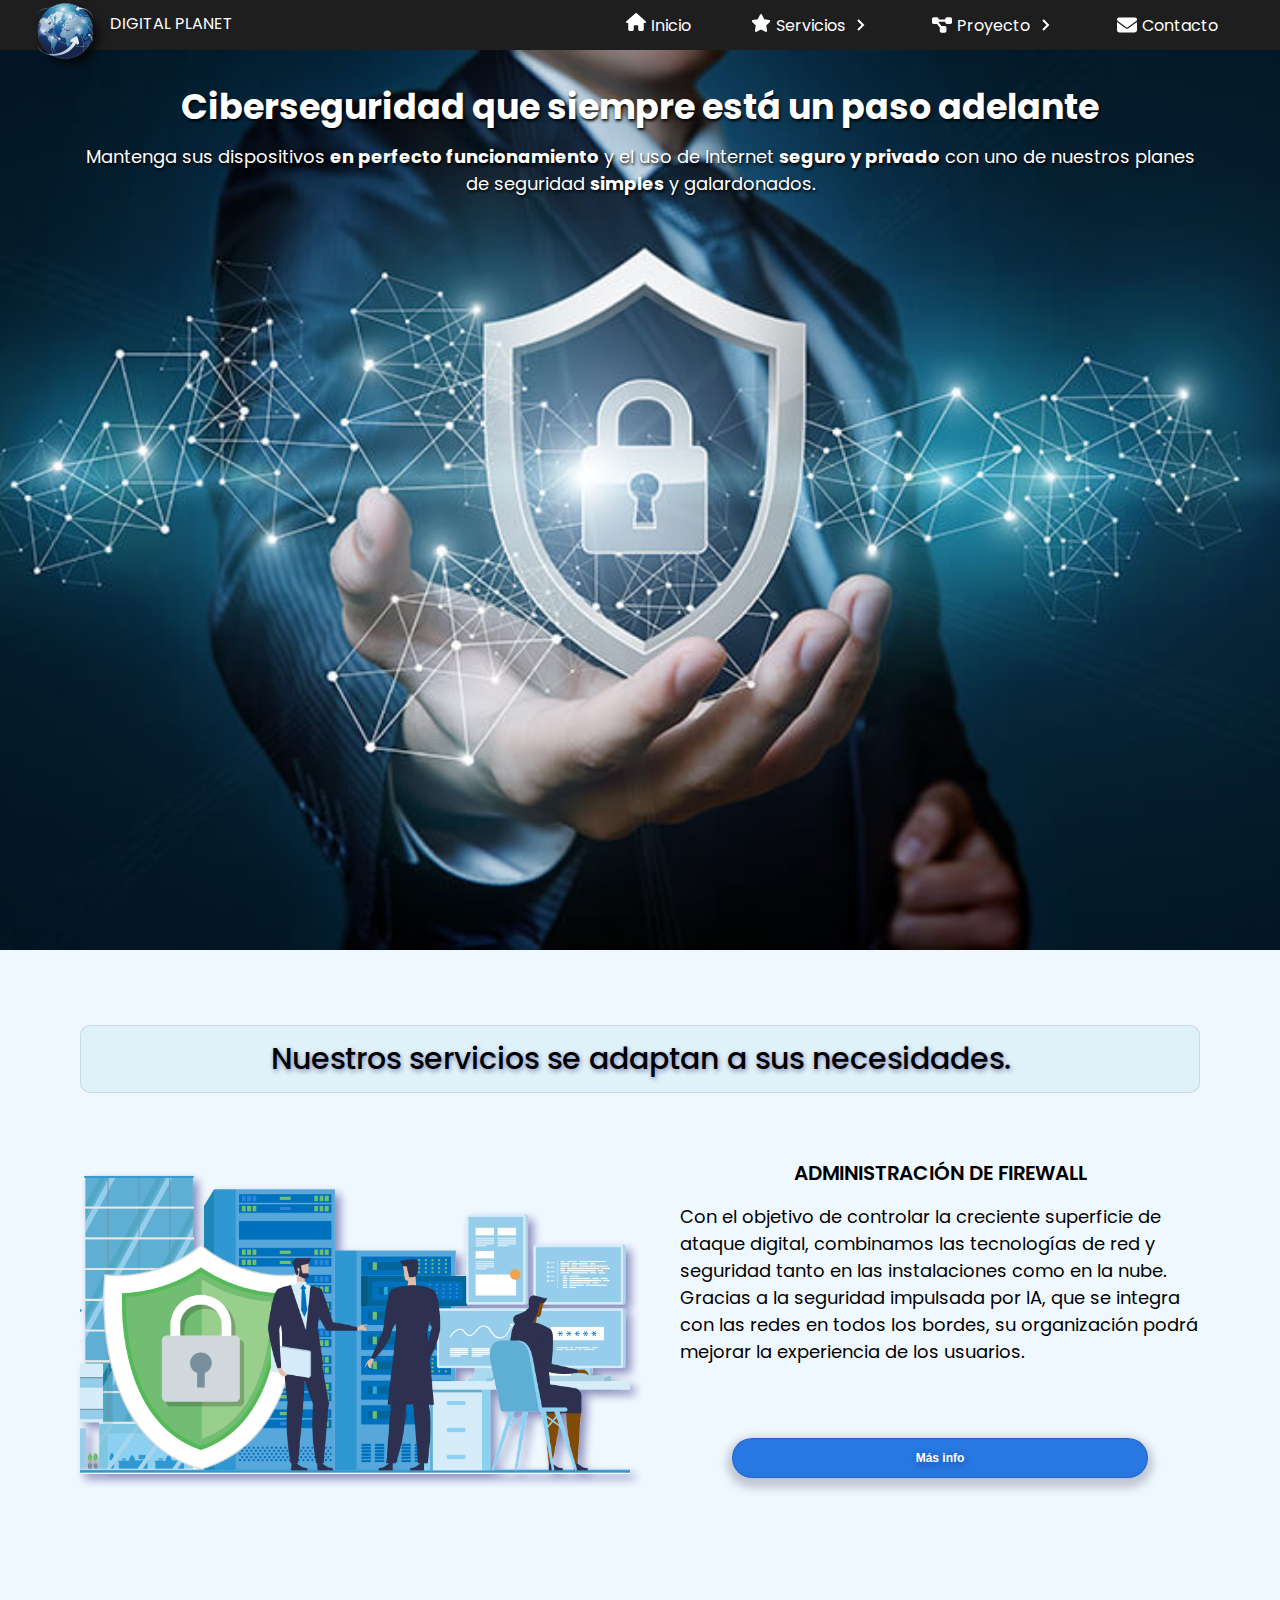
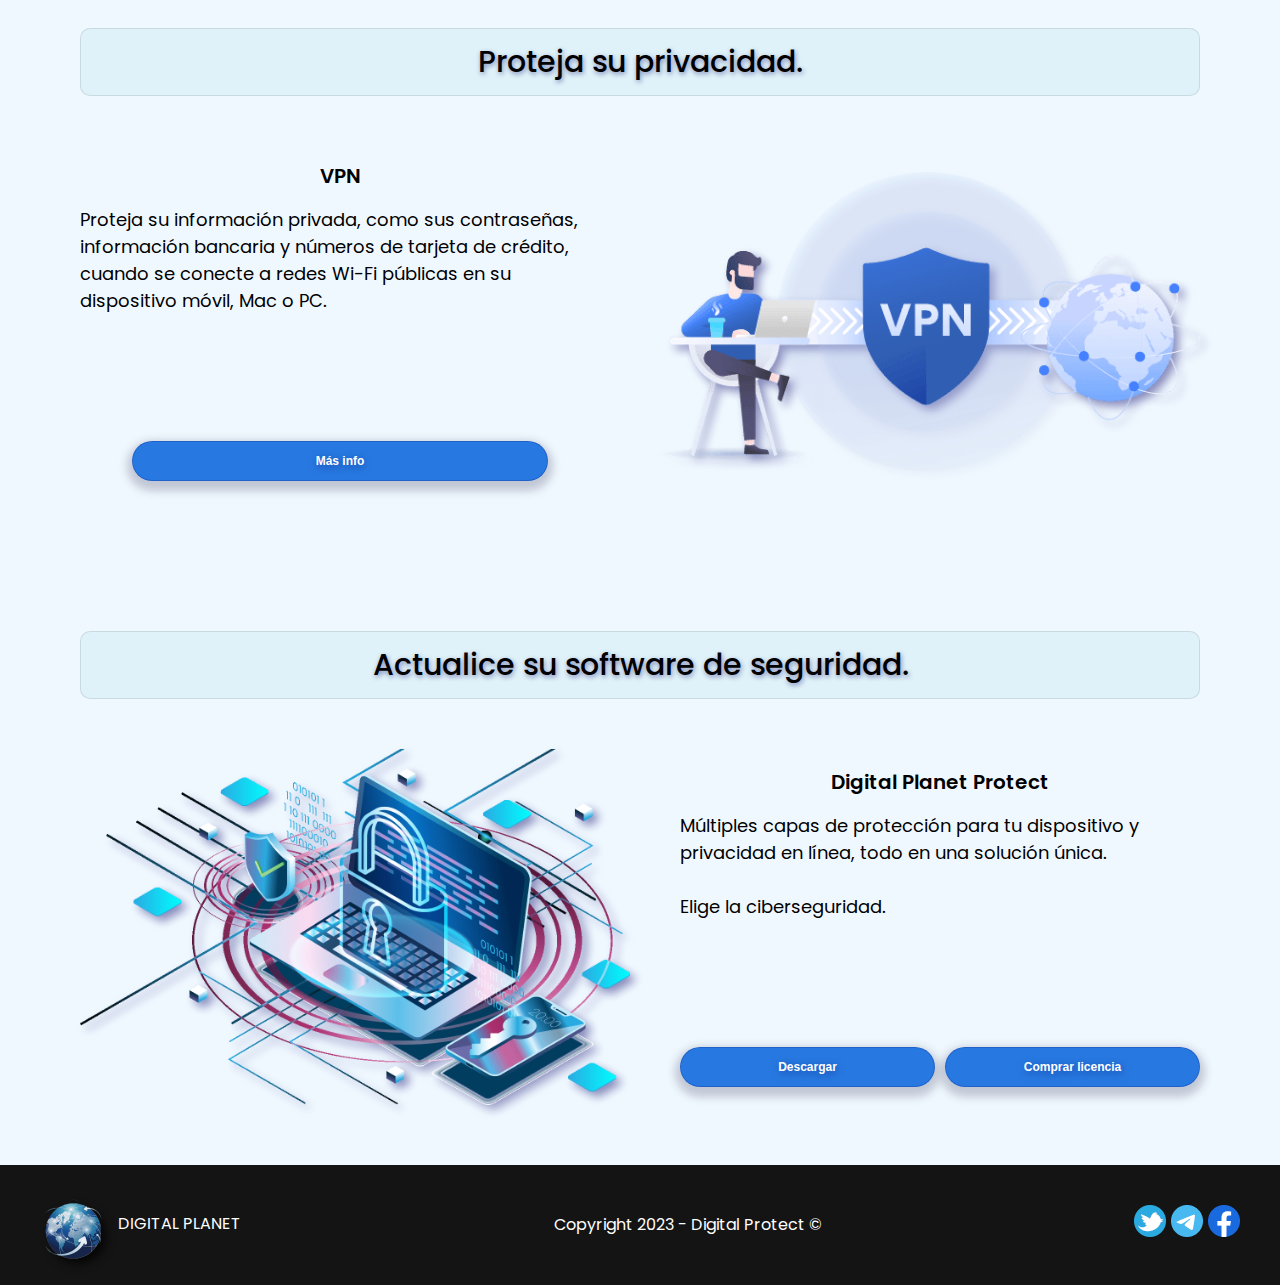
<file: index.html>
<!DOCTYPE html>
<html lang="es">

    <head>
        <meta charset="utf-8">
        <meta http-equiv="X-UA-Compatible" content="IE=edge">
        <title>Digital Planet</title>
        <meta name="Landpage" content="Página principal">
        <meta name="viewport" content="width=device-width, initial-scale=1">
        <link rel="icon" type="image/vnd.microsoft.icon" href="./img/dp-icon.png">
        <link rel="stylesheet" href="https://cdnjs.cloudflare.com/ajax/libs/animate.css/4.1.1/animate.min.css">
        <link rel="stylesheet" href="./css/style-header-footer.css">
        <link rel="stylesheet" href="./css/style-index.css">
    </head>

    
    <body id="index">
        
        <header>
            <nav class="menu">
                <div class="menu__container">
                    <a href="./index.html">
                        <img class="icon" src="./img/dp-icon.png" alt="">
                        DIGITAL PLANET
                    </a>

                    <div id="show"></div>
                    
                    <ul class="menu__links">
                        <li class="menu__item">
                            <a href="./index.html" class="menu__link"><img src="./assets/home.svg" id="icon-home" class="menu__icon">Inicio</a>
                        </li>
            
                        <li class="menu__item menu__item--show">
                            <a href="javascript:void(0)" class="menu__link"><img src="./assets/servicios.svg" id="icon-servicios" class="menu__icon">Servicios<img src="./assets/arrow.svg" class="menu__arrow"></a>
            
                            <ul class="menu__nesting">
                                <li class="menu__inside">
                                    <a href="./index.html#servicio-firewall" class="menu__link menu__link--inside">Administración de firewall</a>
                                </li>
                                <li class="menu__inside">
                                    <a href="./index.html#servicio-vpn" class="menu__link menu__link--inside">VPN</a>
                                </li>
                                <li class="menu__inside">
                                    <a href="./index.html#producto-dp-protect" class="menu__link menu__link--inside">Digital Planet Protect</a>
                                </li>
                            </ul>
                        </li>
            
                        <li class="menu__item  menu__item--show">
                            <a href="javascript:void(0)" class="menu__link"><img src="./assets/projecto.svg" class="menu__icon">Proyecto<img src="./assets/arrow.svg" class="menu__arrow"></a>
            
                            <ul class="menu__nesting">
                                <li class="menu__inside">
                                    <a href="./empresa.html" class="menu__link menu__link--inside">Empresa</a>
                                </li>
                                <li class="menu__inside">
                                    <a href="./empresa.html#integrantes" class="menu__link menu__link--inside">Integrantes</a>
                                </li>
                            </ul>
                        </li>
            
                        <li class="menu__item">
                            <a href="./contacto.html" class="menu__link"><img src="./assets/contacto.svg" class="menu__icon">Contacto</a>
                        </li>
                    </ul>
        
                    <div class="menu__hamburguer">
                        <img src="./assets/menu.svg" class="menu__img">
                    </div>
                </div>
            </nav>
        </header>


        <main>

            <section class="hero">

                <div id="hero-background"></div>

                <h1>Ciberseguridad que siempre está un paso adelante</h1>

                <p>
                    Mantenga sus dispositivos 
                    <strong>en perfecto funcionamiento</strong> 
                    y el uso de Internet
                    <strong>seguro y privado</strong> 
                    con uno de nuestros planes de seguridad 
                    <strong>simples</strong>
                    y galardonados.
                </p>

            </section>


            <section id="servicio-firewall">

                <h2>Nuestros servicios se adaptan a sus necesidades.</h2>

                <article id="firewall">

                    <img class="article-img" src="./img/firewall.png" alt="">
                    
                    <div class="descripcion">
                        <h3>ADMINISTRACIÓN DE FIREWALL</h3>
                        <p>
                        Con el objetivo de controlar la creciente superficie de ataque digital, 
                        combinamos las tecnologías de red y seguridad tanto en las instalaciones como en la nube.
                        Gracias a la seguridad impulsada por IA, que se integra con las redes en todos los 
                        bordes, su organización podrá mejorar la experiencia de los usuarios.  
                        </p>
                        <button id="btn-firewall" onclick="location.href='./servicios.html'"><span>Más info</span></button>
                    
                    </div>

                </article>
            </section>


            <section id="servicio-vpn">

                <h2>Proteja su privacidad.</h2>

                <article id="vpn">

                    <img class="article-img" src="./img/vpn.png" alt="">

                    <div class="descripcion">

                        <h3>VPN</h3>

                        <p>
                        Proteja su información privada, como sus contraseñas, información bancaria y números
                        de tarjeta de crédito, cuando se conecte a redes Wi-Fi públicas en su dispositivo móvil, 
                        Mac o PC.
                        </p>

                        <button id="btn-vpn" onclick="location.href='./servicios.html'"><span>Más info</span></button>
                    
                    </div>

                </article>
            </section>


            <section id="producto-dp-protect">

                <h2>Actualice su software de seguridad.</h2>

                <article id="dp-protect">

                    <img class="article-img" src="./img/ciberseguridad.png" alt="">

                    <div class="descripcion">

                        <h3>Digital Planet Protect</h3>

                        <p>
                        Múltiples capas de protección para tu dispositivo y privacidad en línea, 
                        todo en una solución única.<br><br>
                        Elige la ciberseguridad.
                        </p>

                        <div id="btns-dp-protect">

                            <button><span>Descargar</span></button>

                            <button id="btn-dp-protect"><span>Comprar licencia</span></button>

                        </div>

                    </div>

                </article>
            </section>
        </main>


        <footer>
        
            <a href="index.html">
                <img class="icon" src="img/dp-icon.png" alt="Logo Planeta">
                DIGITAL PLANET
            </a>
    
            <p>Copyright 2023 - Digital Protect © </p>
    
            <div id="redesSociales">
                <a href=""><img src="img/twitter.png" alt="Twitter"></a>
                <a href=""><img src="img/telegram.png" alt="Telegram"></a>
                <a href=""><img src="img/facebook.png" alt="Facebook"></a>
            </div>
        
        </footer>


        <script src="https://code.jquery.com/jquery-3.6.4.min.js"></script>
        <script src="./js/header-menu.js"></script>
        <script src="./js/client-api.js"></script>
        <script src="./js/animate.js"></script>

    </body>
</html>
</file>
<file: css/style-header-footer.css>
@import url('https://fonts.googleapis.com/css2?family=Poppins:wght@300;400;700&display=swap');

/*-HEADER--------------------------------------------------------------------------------------------------*/

header{
    position: fixed;
    width: 100%;
    z-index: 1;
}

.menu{
    background-color: #1E1E1E;
    color: white;
    height: 50px;
}

a{
    color: white;
    text-decoration: none;
}

.menu__container{
    display: flex;
    justify-content: space-between;
    align-items: center;
    width: 95%;
    height: 100%;
    margin: 0 auto;
}

.menu__links{
    height: 100%;
    transition: transform .5s;
    display: flex;
}

.menu__item{
    list-style: none;
    position: relative;
    height: 100%;
    --clip: polygon(0 0, 100% 0, 100% 0, 0 0);
    --transform: rotate(-90deg);
}

.menu__item:hover{
    --clip: polygon(0 0, 100% 0, 100% 100%, 0% 100%);
    --transform: rotate(0);
}

.menu__link{
    color: white;
    text-decoration: none;
    padding: 0 30px;
    display: flex;
    height: 100%;
    align-items: center;
}

.menu__link:hover{
    background-color: #29abe1;
    color: #1E1E1E;
    text-shadow: 1px 2px 8px rgba(3, 37, 100, 0.651);
}


.menu__arrow{
    transform: var(--transform);
    transition: transform .3s;
    display: block;
    margin-left: 3px;
}

.menu__icon{
    height: 20px;
    width: 20px;
    margin-right: 5px;
}

.menu__nesting{
    list-style: none;
    transition:clip-path .3s;
    clip-path: var(--clip);
    position: absolute;
    right: 0;
    bottom: 0;
    width: max-content;
    transform: translateY(100%);
    background-color: #1E1E1E;
    z-index: inherit;
}

.menu__link--inside{
    padding: 30px 100px 30px 20px;
}

.menu__link--inside:hover{
    background-color: #29abe1;
    color: #1E1E1E;
}

.menu__hamburguer{
    height: 100%;
    display: flex;
    align-items: center;
    padding: 0 15px;
    cursor: pointer;
    display: none;
}

.menu__img{
    display: block;
    width: 36px;
}

.icon{
    height: 64px;
    width: 64px;
    margin-top: 10px;
    margin-right: 10px;
    vertical-align: middle;
    -webkit-filter: drop-shadow(5px 5px 5px #000000bd);
    filter: drop-shadow(5px 5px 5px #000000bd);
}

#icon-home{
    margin-bottom: 6px;
}

#icon-servicios{
    margin-bottom: 5px;
}

/*-FOOTER--------------------------------------------------------------------------------------------------*/

footer{
    display: flex;
    color: white;
    width:100%;
    min-height: 120px;
    background: rgb(20, 20, 20);
    justify-content: space-between;
    align-items: center;
    padding: 0 40px;
}

/*-MEDIAS-QUERY---------------------------------------------------------------------------------------------*/

@media (max-width:900px){
    .menu__hamburguer{
        display: flex;
    }

    .menu__item{
        --clip:0;
        overflow:hidden ;
    }

    .menu__item--active{
        --transform: rotate(0);
        --background: #5e7094;
    }

    .menu__item--show{
        background-color: var(--background);
    }

    .menu__links{
        position: fixed;
        width: 100%;
        max-width: 300px;
        top: 50px;
        bottom: 0;
        right: 0;
        background-color: #1E1E1E;
        overflow-y: auto;
        display: grid;
        grid-auto-rows: max-content;
        transform: translateX(100%);
    }

    .menu__links--show{
        transform: unset;
        width: 100%;
    }

    .menu__link{
        padding: 25px 0;
        padding-left: 30px;
        height: auto;
    }

    .menu__arrow{
        margin-left: auto;
        margin-right: 20px;
    }

    .menu__nesting{
        display: grid;
        position: unset;
        width: 100%;
        transform: translateY(0);
        height: 0;
        transition: height .3s;
    }

    .menu__link--inside{
        width: 90%;
        margin-left: auto;
        border-left: 1px solid #798499;
    }
}

@media (max-width: 690px){
    
    footer{
        flex-direction: column;
        gap: 30px;
        padding: 20px 0;
    }
}

@media (max-width: 428px){

    nav a{
        font-size: 12px;
    }
}
</file>
<file: css/style-index.css>
@import url('https://fonts.googleapis.com/css2?family=Poppins:wght@300;400;700&display=swap');

*{
    box-sizing: border-box;
    margin: 0;
    padding: 0;
}

body{
    font-family: 'Poppins', sans-serif;
    background-color: aliceblue;
}

main{
    padding-top: 50px;
}

section{
	display: flex;
	flex-direction: column;
	align-items: center;
	padding: 60px 80px;
}

.hero{
    position: relative;
	min-height: 100vh;
    padding-top: 30px;
    text-align: center;
    text-shadow: 1px 2px 3px black;
	color: #fff;
}

#hero-background{
    background-image: url(../img/hero.jpg);
    position: absolute;
    top: 0;
    left: 0;
    width: 100%;
    height: 100%;
    background-size: cover;
    background-position: top center;
    z-index: -1;
}

.hero p{
    font-size: large;
    animation: backInUp;
    animation-duration: 1s;
}

.hero h1{
    animation: backInDown;
    animation-duration: 1s;
}

article{
    display: flex;
    justify-content: center;
    align-items: center;
    width: 100%;
    gap: 50px;
    margin-top: 50px;
}

#vpn{
    flex-direction: row-reverse;
}

.article-img{
    width: 100%;
    max-width: 550px;
    height: auto;
    -webkit-filter: drop-shadow(5px 5px 5px rgba(8, 6, 104,0.45));
    filter: drop-shadow(5px 5px 5px rgba(8, 6, 104,0.45));
}

.descripcion{
    display: flex;
    flex-direction: column;
    max-width: 550px;
    width: 100%;
    min-height: 350px;
    height:fit-content;
    align-items: center;
    font-size: large;
}

h1{
    font-size: 35px;
    margin-bottom: 10px;
}

h2{
    display: flex;
    width: 100%;
    min-height: 60px;
    height:fit-content;
    text-align: center;
    align-items: center;
    justify-content: center;
    font-weight: 500;
    font-size: 30px;
    margin-top: 15px;
    padding: 10px;
    border: 1px solid  hsla(11, 0%, 0%, 0.1);
    text-shadow: 1px 2px 5px rgba(8, 6, 104, 0.45);
    background-color: #ddf1f8e5;
    border-radius: 10px;
}

h3{
    font-size: 20px;
    font-weight: 600;
    margin: 15px 0;
}

button{
    position: relative;
    width: 80%;
    height: 40px;
    font-size: 12px;
    color: rgb(255, 255, 255);
    font-weight:600;
    text-shadow: 1px 2px 8px rgba(8, 6, 104, 0.45);
    background: #0a66dde0;
    border-radius: 50px;
    margin-top: auto;
    margin-bottom: 15px;
    border: 1px solid rgba(8, 6, 104, 0.2);
    box-shadow: 0px 5px 10px 5px rgba(1, 0, 40, 0.2);
    transition: 0.3s;
    -webkit-transition-duration: 0.3s;
    transition-duration: 0.3s;
    cursor: pointer;
    overflow: hidden;
}

button span {
  cursor: pointer;
  display: inline-block;
  position: relative;
  transition: 0.3s;
}

button span:after {
  content: '\00bb';
  position: absolute;
  opacity: 0;
  top: 0;
  right: -20px;
  transition: 0.3s;
}

button:hover span {
  padding-right: 25px;
}

button:hover span:after {
  opacity: 1;
  right: 0;
}

button:after {
    content: "";
    background: #b5ebf8;
    display: block;
    position: absolute;
    padding-top: 300%;
    padding-left: 350%;
    margin-left: -20px!important;
    margin-top: -120%;
    opacity: 0;
    transition: all 0.8s
}
  
button:active:after {
    padding: 0;
    margin: 0;
    opacity: 1;
    transition: 0s
}

button:hover{
    box-shadow: 0px 5px 10px 5px rgba(32, 76, 208, 0.4);
}

#btns-dp-protect{
    display: flex;
    width: 100%;
    margin-top: auto;
    gap: 10px;
}

#show{
    display: flex;
    align-items: center;
    font-size: 12px;
    font-family: 'Courier New', Courier, monospace;
}

@media (max-width: 1000px){

    article{
        flex-wrap: wrap;
    }

    .descripcion{
        font-size: medium;
    }
}

@media (max-width: 810px){
    
    section{
        padding: 50px 40px;
    }

    .hero {
        min-height: 600px;
    }

    h1{
        font-size: 30px;
    }
}

@media (max-width: 428px){

    section{
        padding: 50px 20px;
    }
    
    .hero {
        min-height:450px;
    }

    h1{
        font-size: 25px;
    }
}
</file>
